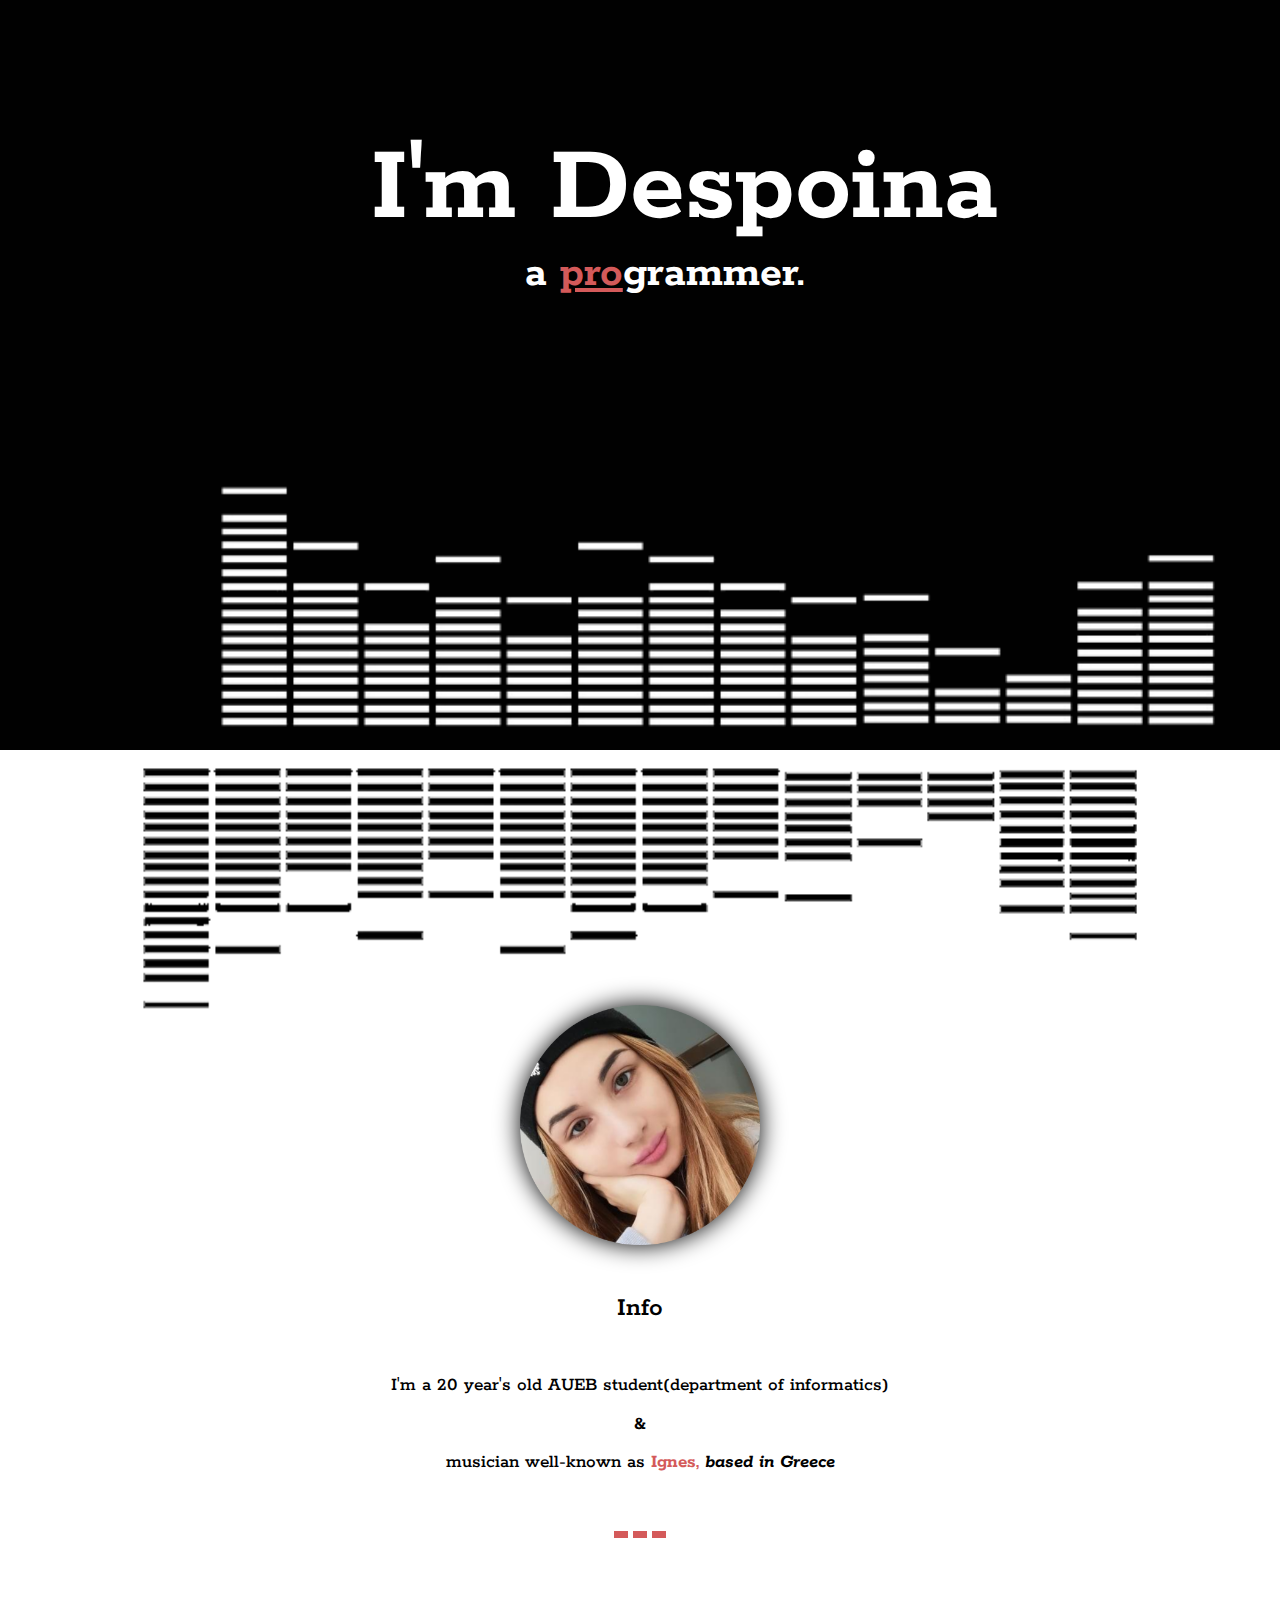
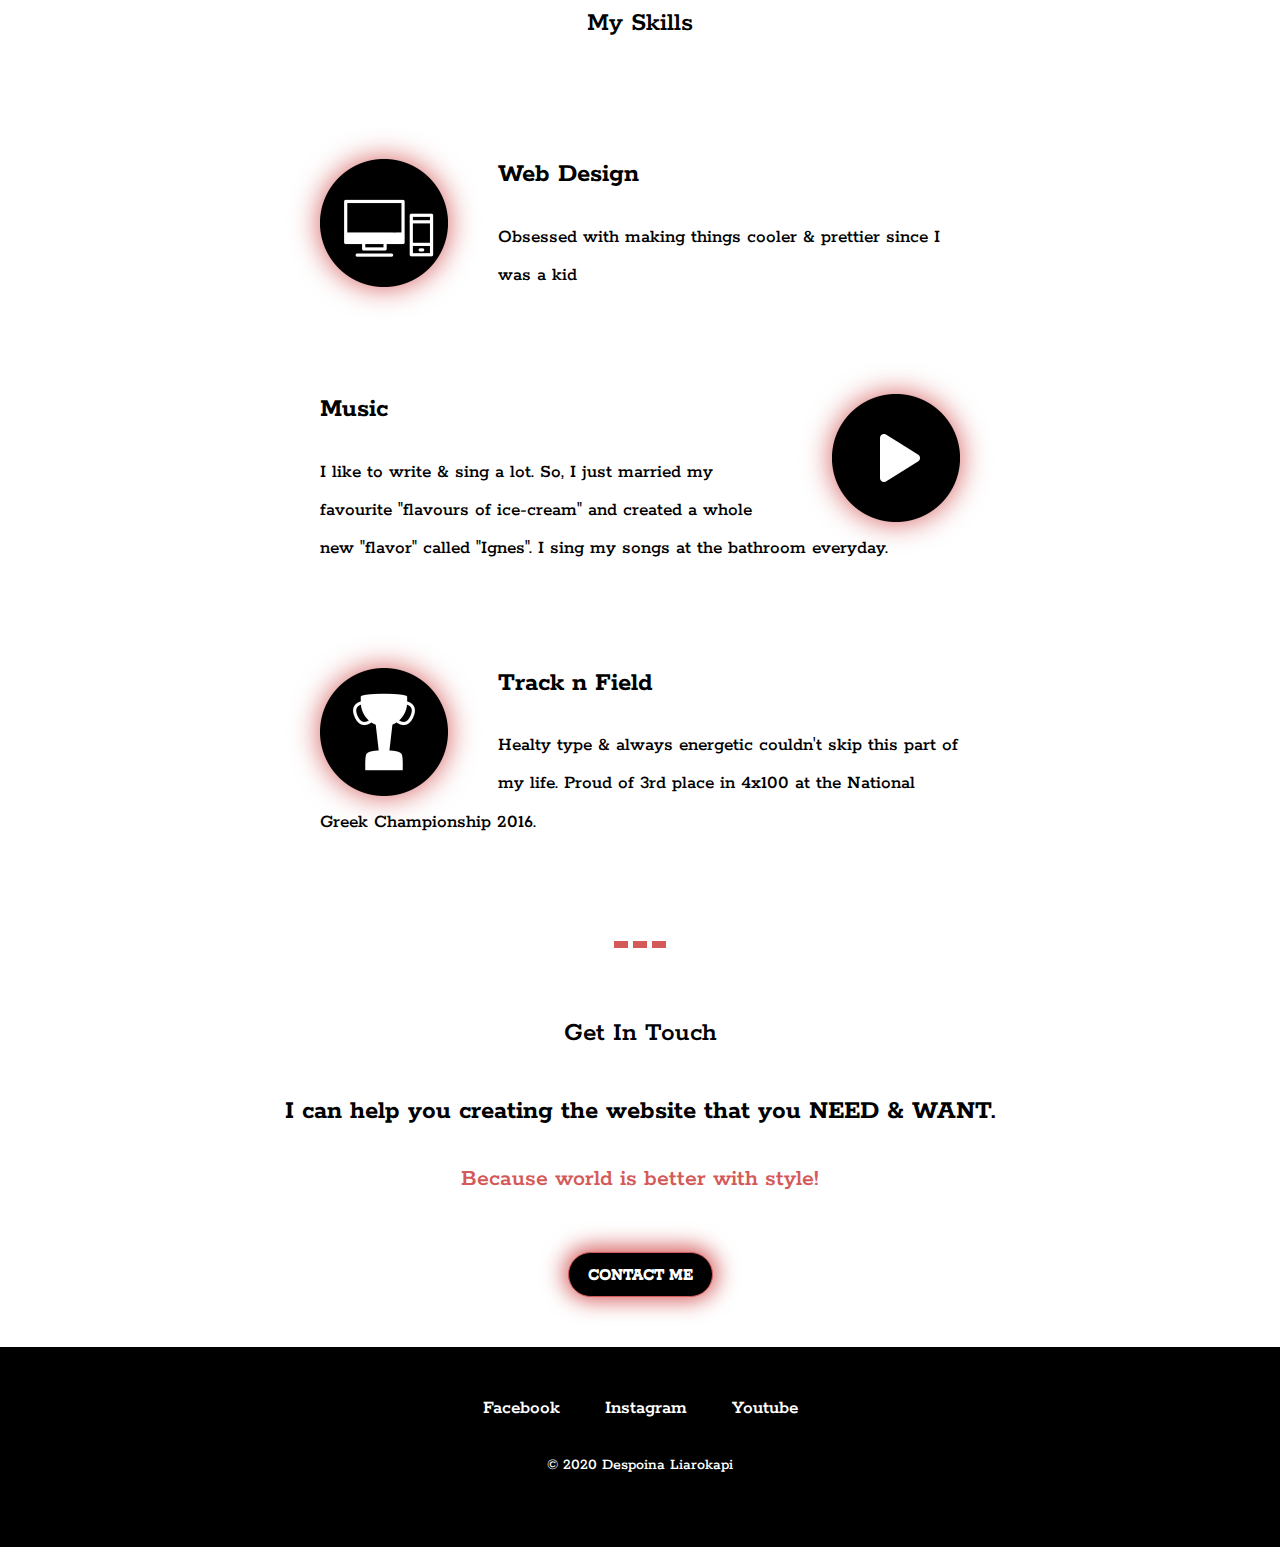
<file: index.html>
<!DOCTYPE html>
<html lang="en" dir="ltr">
  <head>
    <meta charset="utf-8">
    <title>Despoina Liarokapi</title>

    <link rel="icon" href="favicon1.ico">
    <link rel="stylesheet" href="styles.css">
    <link href="https://fonts.googleapis.com/css2?family=Merriweather:ital,wght@0,300;0,400;0,700;0,900;1,300;1,400;1,700;1,900&family=Montserrat:wght@200&family=Sacramento&display=swap" rel="stylesheet">
    <link href="https://fonts.googleapis.com/css2?family=Montserrat:wght@600&display=swap" rel="stylesheet">
    <link href="https://fonts.googleapis.com/css2?family=Rokkitt:wght@300&display=swap" rel="stylesheet">
  </head>



  <body>


<div class="top-container">
  <h1> I'm Despoina</h1>
  <h2 class="p1"> a <span class="pro">pro</span>grammer.</h2>
  <img class="whitelines"src="whitelines.png" alt="whitelines-img">


</div>





  <div class="middle-container">
    <img class="greylines" src="blacklines.png" alt="greylines-img">
    <div class="profile">
      <img class="profile-image"src="photoprofile.png" alt="photo-profile">
      <h2>Info</h2>
      <p> I'm a 20 year's old AUEB student(department of informatics) <br />
        <strong>&</strong> <br />
          musician well-known as <strong class="Ignes">Ignes, <em class="based-in-greece">based in Greece</em></strong> </p>
    </div>
    <hr>
    <div class="skills">
      <h2>My Skills</h2>
      <div class="skill-row">
        <img class="computer-image" src="computer.png" alt="computer-image">
        <h3>Web Design</h3>
        <p> Obsessed with  making things cooler & prettier since I was a kid</p>
      </div>
      <div class="skill-row">
        <img class="headphones-image" src="headphones-2.png" alt="headphones-image">
        <h3>Music </h3>
        <p> I like to write & sing a lot. So, I just married my favourite "flavours of ice-cream" and created a whole new "flavor" called "Ignes". I sing my songs at the bathroom everyday.
        </p>

      </div>
      <div class="skill-row">
        <img class="medal-image" src="medal-2.png" alt="medal-image" />
        <h3> Track n Field </h3>
        <p> Healty type & always energetic couldn't skip this part of my life. Proud of 3rd place in 4x100 at the National Greek Championship 2016.  </p>
      </div>
    </div>
    <hr>
    <div class="contact-me">
      <h2>Get In Touch</h2>
      <h3>I can help you creating the website that you NEED & WANT.</h3>
      <p class="moto"> Because world is better with style!</p>
    <a href="mailto:despoinaliarokapi@gmail.com" class="button">CONTACT ME</a>

    </div>
  </div>



</div>

<div class="bottom-container">
  <a class="footer-link" href="https://www.facebook.com/despoinaliarokapi">Facebook</a>
  <a class="footer-link" href="https://www.instagram.com">Instagram</a>
  <a class="footer-link" href="https://www.youtube.com/channel/UCo2UKEBBDvJJMHtrhQDcZJg">Youtube</a>
  <p class="copyrights">© 2020 Despoina Liarokapi</p>
</div>




  </body>


</html>
</file>
<file: styles.css>
body{
  background-color: white;
  margin: 0;
  text-align: center;
  font-family: 'Rokkitt', serif;
}

h1{
  color: white;
  margin-top: 50px;
  margin-bottom: 16px;
  font-family: 'Rokkitt', serif;
  font-size: 7rem; /* 16px =100% = 1 em*/
  position: absolute;
  left: 29%;
  top:10%;
   /* reltive to the top containter */
}

h2{
color: black;
font-size: 1.7rem;
font-weight: 600;
padding-bottom: 20px;
padding-top: 20px;
}

h3{
color: black;
font-size:1.7rem;



}


hr{
border: dashed;
border-bottom: none;
border-width: 7px;
color: #d45a5a;
margin: 50px auto;
width: 3%;



}

p{
  color: black;
  font-size: 1.2rem;
  font-weight: 500;
  line-height: 2;
}

a{
  color: white;
  font-weight: 600;
  font-size: 1.2rem;
  margin:10px  20px;
  text-decoration: none;
  font-family: 'Rokkitt', serif;

}
a:hover{
  color: #d45a5a;
}

/* *************************************************************************************************************************************************************/

.top-container{
background-color: #010101;
position:relative; /* reltive to the body */
height: 750px;



}

.pro{
  color: #d45a5a;
  text-decoration: underline;

}



.p1{
  color: white;
  margin-top: 0;
  font-family: 'Rokkitt', serif;
    font-size: 2.8rem;
    font-weight: bold;
    position: absolute;
    left: 41%;
    top: 33%; /* relative to the top containter */
    padding-top: 0;
}

.whitelines{
position:absolute;   /* relative to the top containter */
top: 64%;
left: 17%;
height: 250px;
width: 1000px;


}


.middle-container{
  margin-top: 0;

}


.greylines{
position:relative;
top: 15px;
height: 250px;
width: 1000px;

}

.Ignes{
  color: #d45a5a;

}

.profile-image{
height: 240px;
width: 240px;
filter: drop-shadow(0 0 0.75rem black);


}

.based-in-greece{
  color: black;
}


.skill-row{
width: 50%;
text-align: left;
margin: 100px auto 100px auto;


}
.computer-image{
  margin-right: 50px;
  width: 20%;
  float:left;
filter: drop-shadow(0 0 0.9rem #d45a5a);
}

.headphones-image{
margin-left: 50px;
width:20%;
float: right;
filter: drop-shadow(0 0 0.9rem #d45a5a);
}

.medal-image{
margin-right: 50px;
width:20%;
float: left;
filter: drop-shadow(0 0 0.9rem #d45a5a);

}


.button {

  box-shadow: 0 -1px 22px 4px #d45a5a;
	background-color:black;
	border-radius:28px;
	border:1px solid #d45a5a;
	display:inline-block;
	cursor:pointer;
	color:white;
	  font-family: 'Rokkitt', serif;
	font-size:17px;
  margin-top: 25px;
  margin-bottom: 50px;
  padding:12px 19px;
	text-decoration:none;
	text-shadow:0 1px 0 white;
}
.button:hover {
	background-color:#d45a5a;
  color: white;
}
.button:active {
	position:relative;
	top:1px;
}

.bottom-container{
  background-color: black;
  padding: 50px 0 50px 0;


}


.copyrights{
color: white;
font-size: 1rem;
margin-top: 30px;

}

.moto{
  color: #d45a5a;
  font-size: 1.5rem;
  font-weight: 600;

}
</file>
